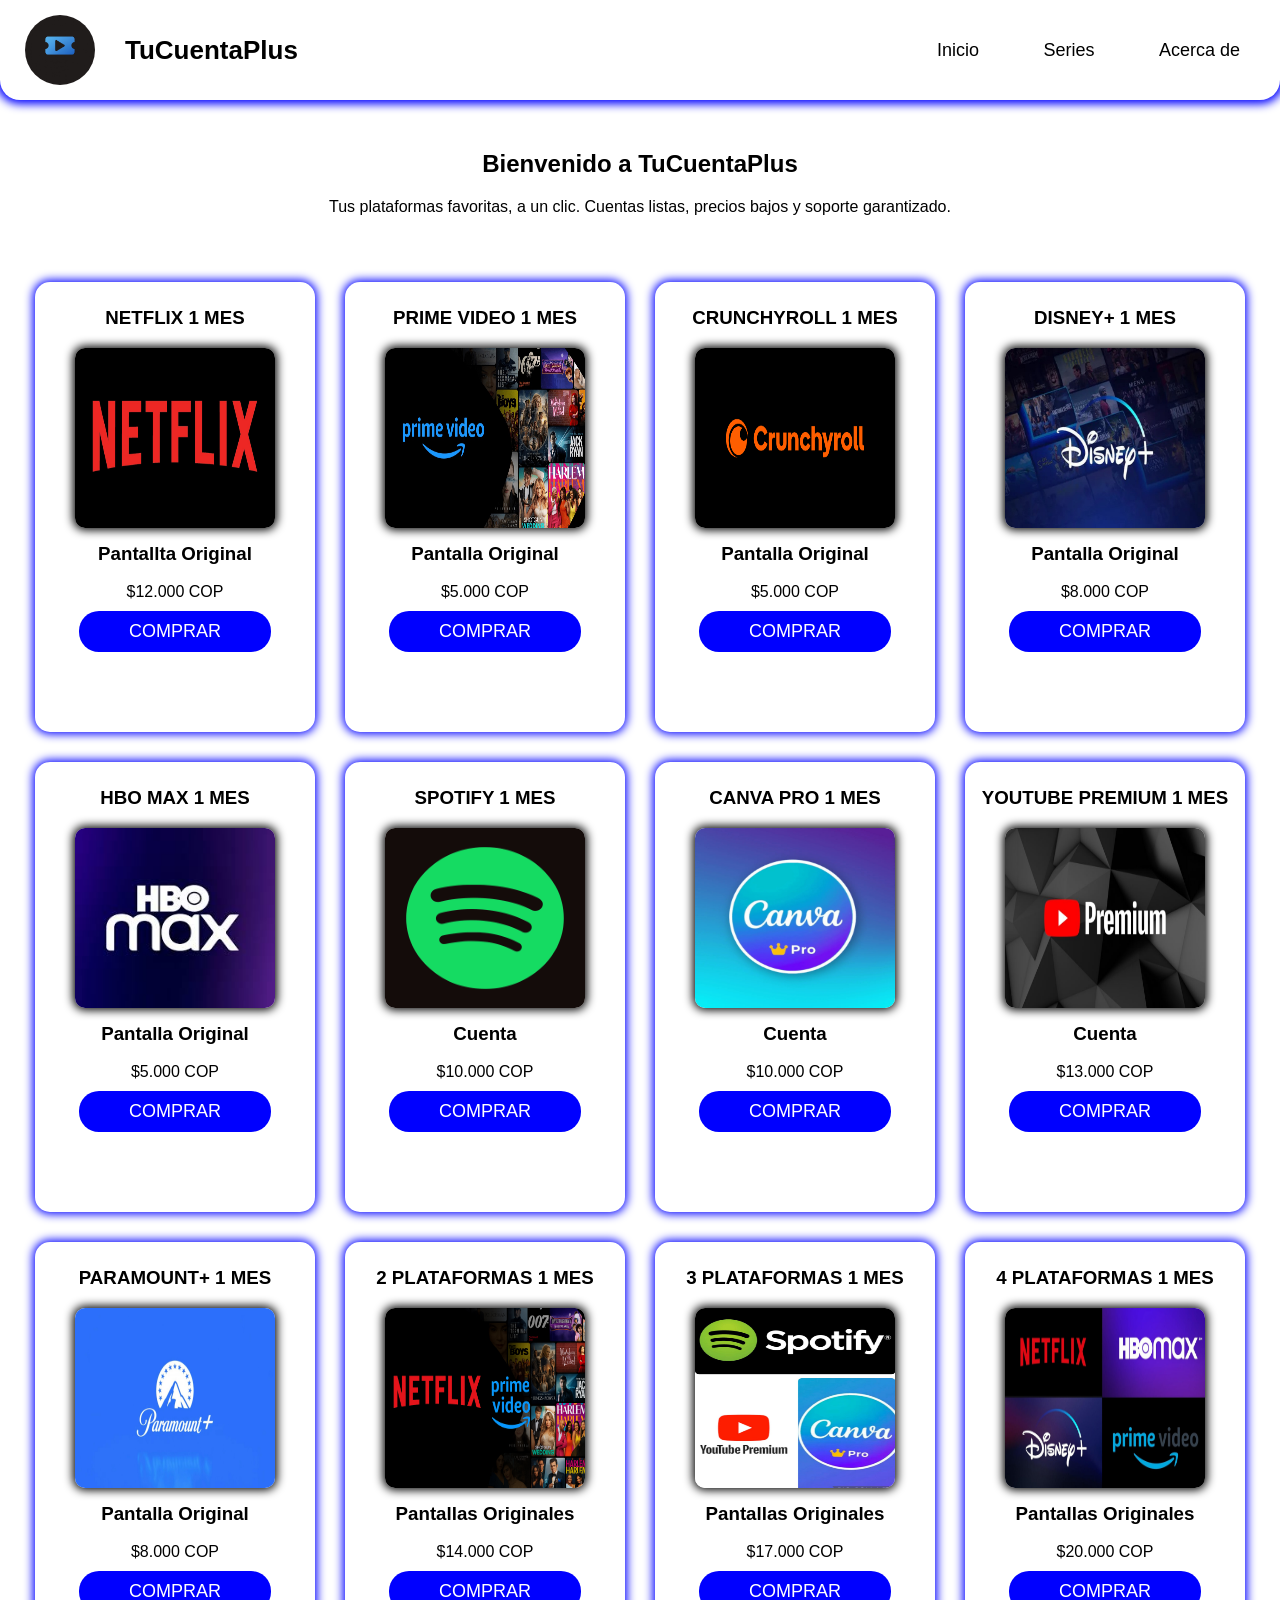
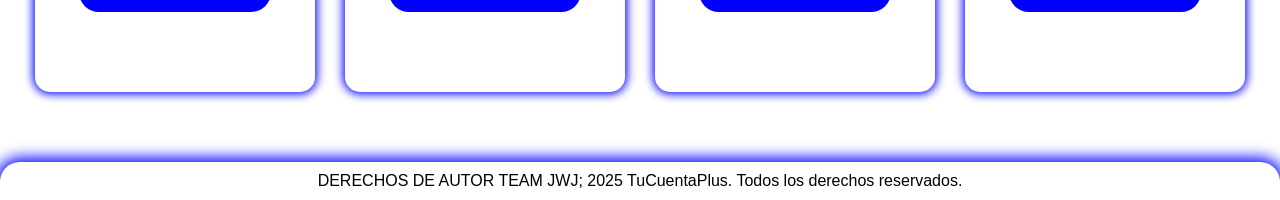
<file: index.html>
<!DOCTYPE html>
<html lang="es">

<head>
  <meta charset="UTF-8" />
  <meta name="viewport" content="width=device-width, initial-scale=1.0" />
  <title>TuCuentaPlus</title>
  <link rel="stylesheet" href="estilos/styles.css" />
</head>

<body>
  <header class="encabezado">
    <div class="logo">
      <img class="logoImg" src="imagenes/LogoA.jpg" alt="ImagenLogo" />
      <h1>TuCuentaPlus</h1>
    </div>

    <nav class="menu">
      <ul>
        <li><a href="index.html">Inicio</a></li>
        <li><a href="paginas/series.html">Series</a></li>
        <li><a href="paginas/acercaDe.html">Acerca de</a></li>
      </ul>
    </nav>
  </header>

  <main>
    <section class="principal">
      <h1>Bienvenido a TuCuentaPlus</h1>
      <p>
        Tus plataformas favoritas, a un clic. Cuentas listas, precios bajos y
        soporte garantizado.
      </p>
    </section>

    <section class="contenedor-cajas">
      <div class="cajas">
        <h3>NETFLIX 1 MES</h3>
        <img class="imagen" src="imagenes/netflix.png" alt="Netflix" />
        <h3>Pantallta Original</h3>
        <p>$12.000 COP</p>

        <p class="boton-compra">
          <a href="https://wa.me/+573138692075">COMPRAR</a>
        </p>
      </div>

      <div class="cajas">
        <h3>PRIME VIDEO 1 MES</h3>
        <img class="imagen" src="imagenes/primeVideo.jpeg" alt="Prime Video" />
        <h3>Pantalla Original</h3>
        <p>$5.000 COP</p>

        <p class="boton-compra">
          <a href="https://wa.me/+573138692075">COMPRAR</a>
        </p>
      </div>

      <div class="cajas">
        <h3>CRUNCHYROLL 1 MES</h3>
        <img class="imagen" src="imagenes/crunchyroll.jpeg" alt="Crunchyroll" />
        <h3>Pantalla Original</h3>
        <p>$5.000 COP</p>

        <p class="boton-compra">
          <a href="https://wa.me/+573138692075">COMPRAR</a>
        </p>
      </div>

      <div class="cajas">
        <h3>DISNEY+ 1 MES</h3>
        <img class="imagen" src="imagenes/disneyPlus.jpeg" alt="Disney+" />
        <h3>Pantalla Original</h3>
        <p>$8.000 COP</p>

        <p class="boton-compra">
          <a href="https://wa.me/+573138692075">COMPRAR</a>
        </p>
      </div>

      <div class="cajas">
        <h3>HBO MAX 1 MES</h3>
        <img class="imagen" src="imagenes/HBOmax.jpeg" alt="HBO Max" />
        <h3>Pantalla Original</h3>
        <p>$5.000 COP</p>

        <p class="boton-compra">
          <a href="https://wa.me/+573138692075">COMPRAR</a>
        </p>
      </div>

      <div class="cajas">
        <h3>SPOTIFY 1 MES</h3>
        <img class="imagen" src="imagenes/spotifyPremium.jpeg" alt="Spotify" />
        <h3>Cuenta</h3>
        <p>$10.000 COP</p>

        <p class="boton-compra">
          <a href="https://wa.me/+573138692075">COMPRAR</a>
        </p>
      </div>

      <div class="cajas">
        <h3>CANVA PRO 1 MES</h3>
        <img class="imagen" src="imagenes/CanvaPro.jpeg" alt="Canva Pro" />
        <h3>Cuenta</h3>
        <p>$10.000 COP</p>

        <p class="boton-compra">
          <a href="https://wa.me/+573138692075">COMPRAR</a>
        </p>
      </div>

      <div class="cajas">
        <h3>YOUTUBE PREMIUM 1 MES</h3>
        <img class="imagen" src="imagenes/youtubePremium.jpeg" alt="YouTube Premium" />
        <h3>Cuenta</h3>
        <p>$13.000 COP </p>

        <p class="boton-compra">
          <a href="https://wa.me/+573138692075">COMPRAR</a>
        </p>
      </div>

      <div class="cajas">
        <h3>PARAMOUNT+ 1 MES</h3>
        <img class="imagen" src="imagenes/paramount+.jpeg" alt="Paramount+" />
        <h3>Pantalla Original</h3>
        <p>$8.000 COP</p>

        <p class="boton-compra">
          <a href="https://wa.me/+573138692075">COMPRAR</a>
        </p>
      </div>

      <div class="cajas">
        <h3>2 PLATAFORMAS 1 MES</h3>
        <img class="imagen" src="imagenes/net-prime.png" alt="Paramount+" />
        <h3>Pantallas Originales</h3>
        <p>$14.000 COP </p>

        <p class="boton-compra">
          <a href="https://wa.me/+573138692075">COMPRAR</a>
        </p>
      </div>
      <div class="cajas">
        <h3>3 PLATAFORMAS 1 MES</h3>
        <img class="imagen" src="imagenes/3pla.jpeg" alt="Paramount+" />
        <h3>Pantallas Originales</h3>
        <p>$17.000 COP</p>

        <p class="boton-compra">
          <a href="https://wa.me/+573138692075">COMPRAR</a>
        </p>
      </div>
      <div class="cajas">
        <h3>4 PLATAFORMAS 1 MES</h3>
        <img class="imagen" src="imagenes/4pla.jpeg" alt="Paramount+" />
        <h3>Pantallas Originales</h3>
        <p>$20.000 COP</p>

        <p class="boton-compra">
          <a href="https://wa.me/+573138692075">COMPRAR</a>
        </p>
      </div>



    </section>
  </main>
  <footer>
    DERECHOS DE AUTOR TEAM JWJ; 2025 TuCuentaPlus. Todos los derechos
    reservados.
  </footer>
</body>

</html>
</file>
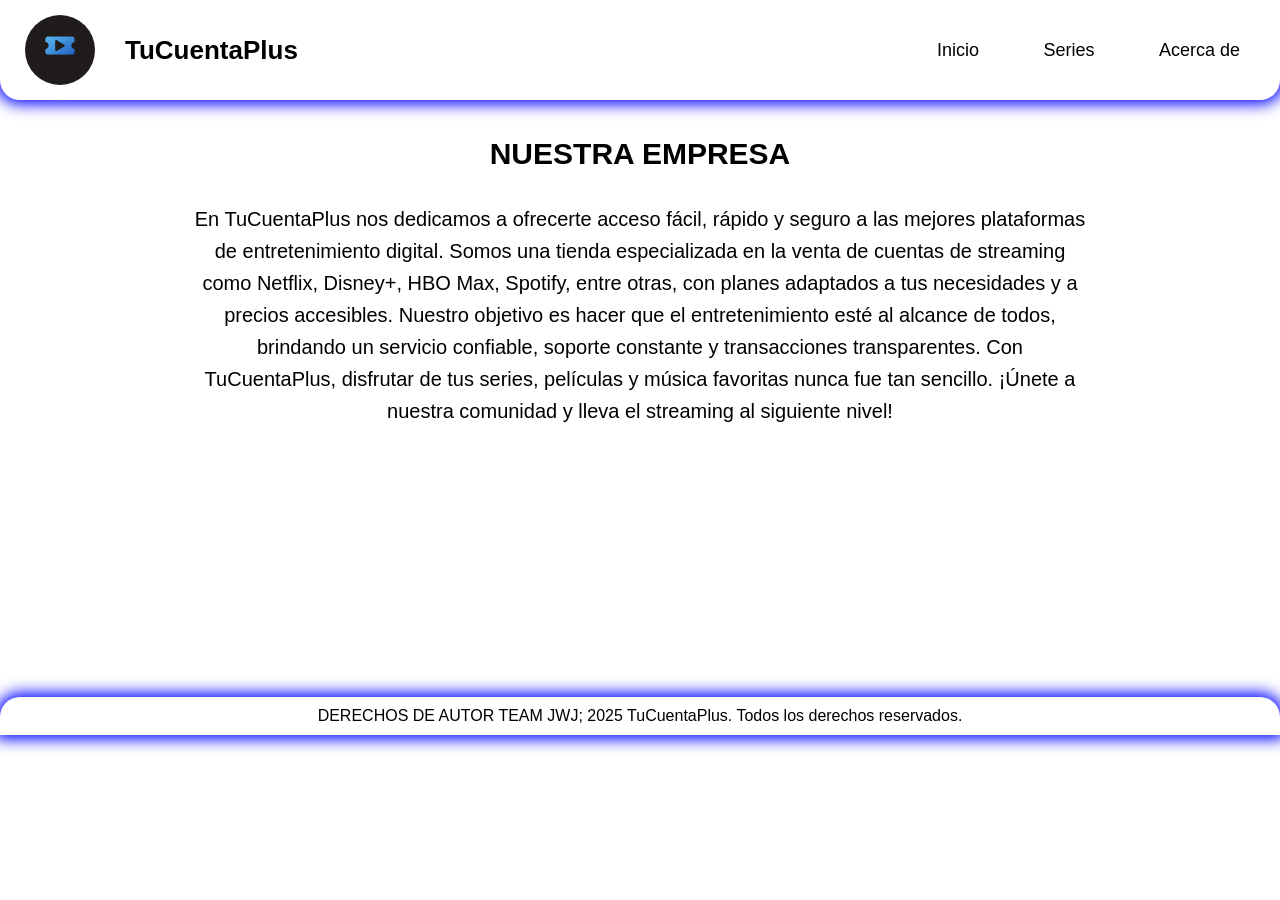
<file: paginas/acercaDe.html>
<!DOCTYPE html>
<html lang="en">

<head>
  <meta charset="UTF-8" />
  <meta name="viewport" content="width=device-width, initial-scale=1.0" />
  <title>TuCuentaPlus</title>
  <link rel="stylesheet" href="/estilos/stylesCuentas.css" />
</head>

<body>
  <header class="encabezado">
    <div class="logo">
      <img class="logoImg" src="/imagenes/LogoA.jpg" alt="ImagenLogo" />
      <h1>TuCuentaPlus</h1>
    </div>

    <nav class="menu">
      <ul>
        <li><a href="/index.html">Inicio</a></li>
        <li><a href="/paginas/series.html">Series</a></li>
        <li><a href="/paginas/acercaDe.html">Acerca de</a></li>
      </ul>
    </nav>
  </header>

  <main>
  <section class="principal">
    <h1 class="titulo">NUESTRA EMPRESA</h1>
    <p>
      En TuCuentaPlus nos dedicamos a ofrecerte acceso fácil, rápido y seguro
      a las mejores plataformas de entretenimiento digital. Somos una tienda
      especializada en la venta de cuentas de streaming como Netflix,
      Disney+, HBO Max, Spotify, entre otras, con planes adaptados a tus
      necesidades y a precios accesibles. Nuestro objetivo es hacer que el
      entretenimiento esté al alcance de todos, brindando un servicio
      confiable, soporte constante y transacciones transparentes. Con
      TuCuentaPlus, disfrutar de tus series, películas y música favoritas
      nunca fue tan sencillo. ¡Únete a nuestra comunidad y lleva el
      streaming al siguiente nivel!
    </p>
    
  </section>
</main>

  <footer>
    DERECHOS DE AUTOR TEAM JWJ; 2025 TuCuentaPlus. Todos los derechos
    reservados.
  </footer>
</body>

</html>
</file>
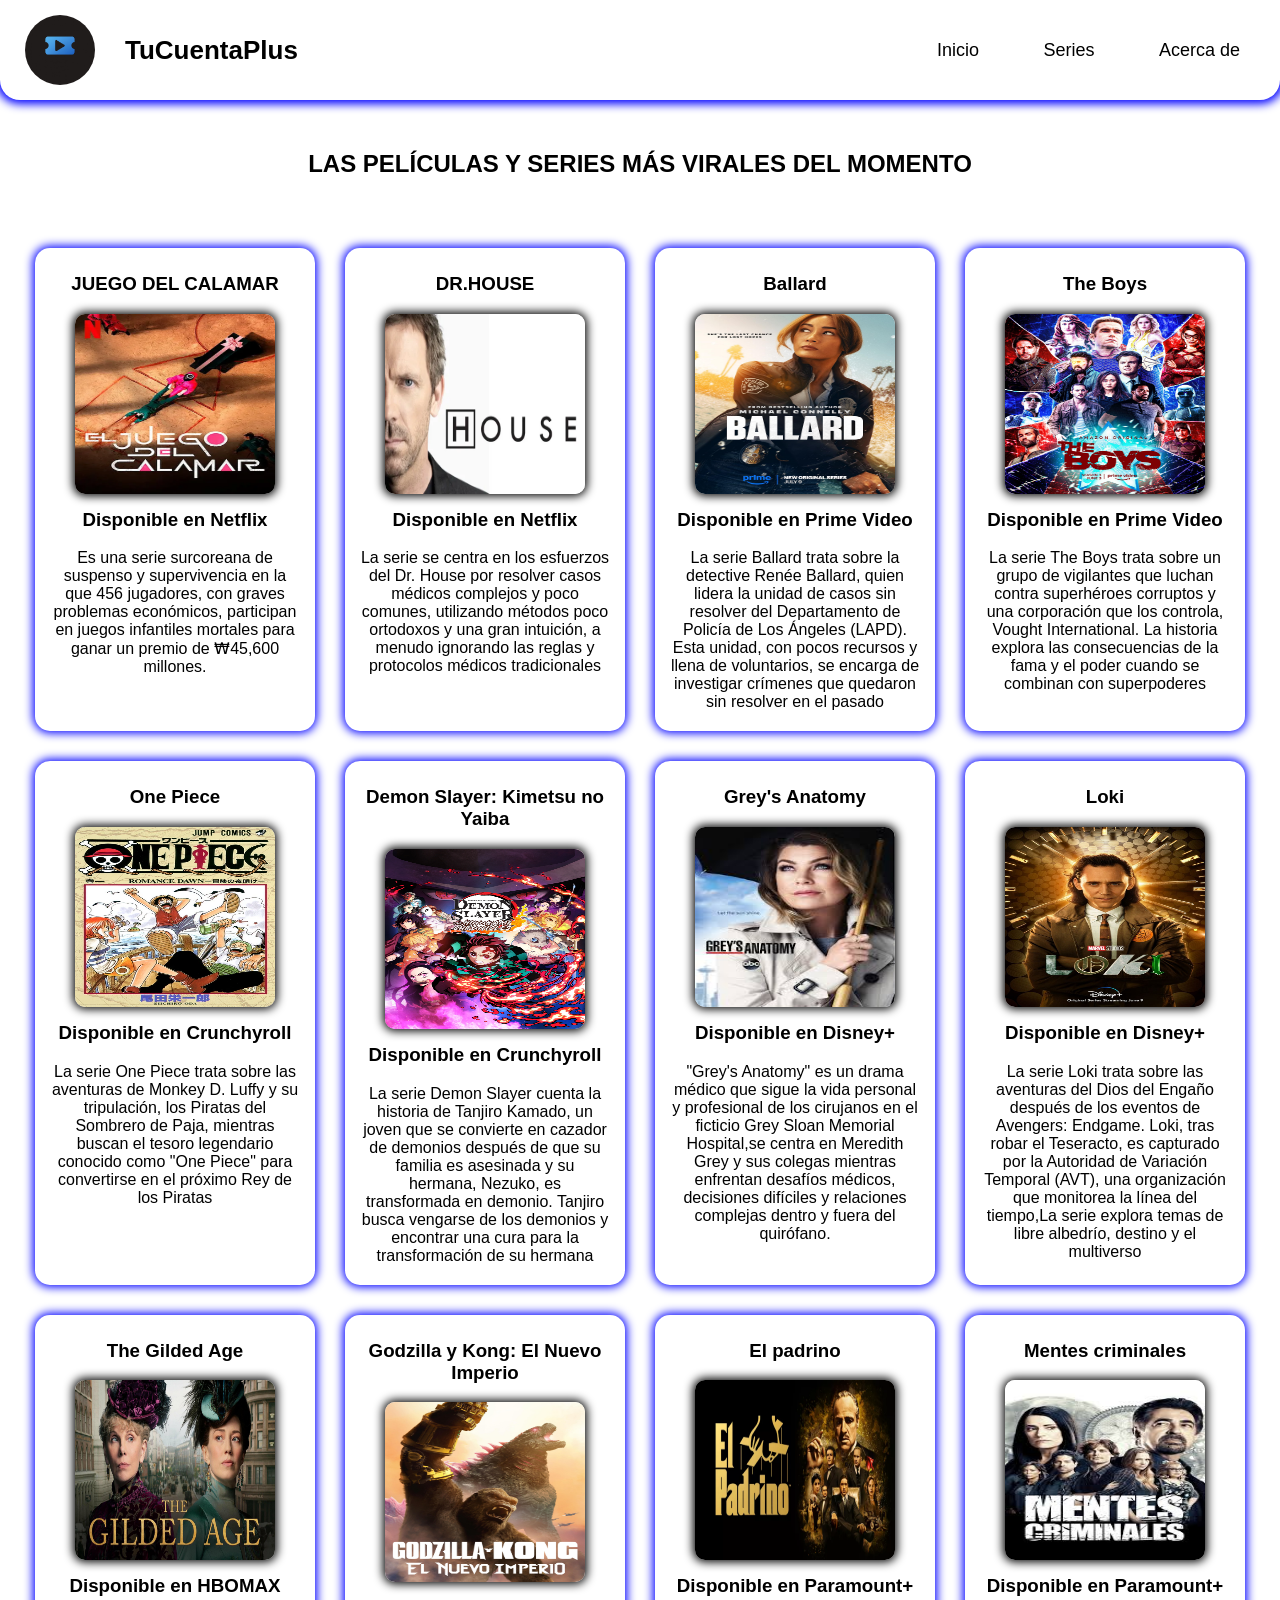
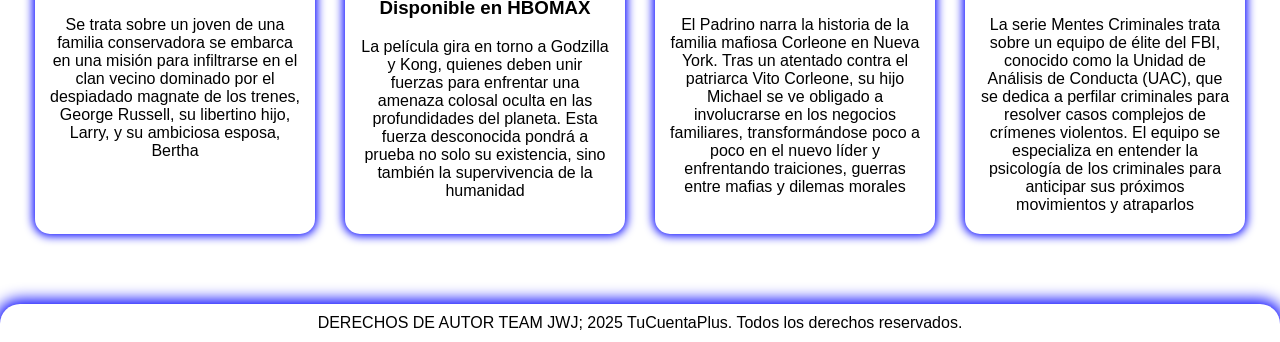
<file: paginas/series.html>
﻿<!DOCTYPE html>
<html lang="es">

<head>
    <meta charset="UTF-8" />
    <meta name="viewport" content="width=device-width, initial-scale=1.0" />
    <title>TuCuentaPlus</title>
    <link rel="stylesheet" href="/estilos/styles.css" />
</head>

<body>
    <header class="encabezado">
        <div class="logo">
            <img class="logoImg" src="/imagenes/LogoA.jpg" alt="ImagenLogo" />
            <h1>TuCuentaPlus</h1>
        </div>

        <nav class="menu">
            <ul>
                <li><a href="/index.html">Inicio</a></li>
                <li><a href="/paginas/series.html">Series</a></li>
                <li><a href="/paginas/acercaDe.html">Acerca de</a></li>
            </ul>
        </nav>
    </header>

    <main>
        <section class="principal">
            <h1>LAS PELÍCULAS Y SERIES MÁS VIRALES DEL MOMENTO</h1>
        </section>

        <section class="contenedor-cajas">
            <div class="cajas">
                <h3>JUEGO DEL CALAMAR</h3>
                <img class="imagen" src="/imagenes/cal.webp" alt="Netflix" />
                <h3>Disponible en Netflix</h3>
                <p>Es una serie surcoreana de suspenso y supervivencia en la que 456 jugadores, con graves problemas
                    económicos, participan en juegos infantiles mortales para ganar un premio de ₩45,600 millones.</p>
            </div>

            <div class="cajas">
                <h3>DR.HOUSE</h3>
                <img class="imagen" src="/imagenes/house.webp" alt="Prime Video" />
                <h3>Disponible en Netflix</h3>
                <p> La serie se centra en los esfuerzos del Dr. House por resolver casos médicos complejos y poco
                    comunes, utilizando métodos poco ortodoxos y una gran intuición, a menudo ignorando las reglas y
                    protocolos médicos tradicionales</p>

            </div>

            <div class="cajas">
                <h3>Ballard</h3>
                <img class="imagen" src="/imagenes/ballard.jpg" alt="Crunchyroll" />
                <h3>Disponible en Prime Video</h3>
                <p>La serie Ballard trata sobre la detective Renée Ballard, quien lidera la unidad de casos sin
                    resolver del Departamento de Policía de Los Ángeles (LAPD). Esta unidad, con pocos recursos y llena
                    de voluntarios, se encarga de investigar crímenes que quedaron sin resolver en el pasado</p>


            </div>

            <div class="cajas">
                <h3>The Boys</h3>
                <img class="imagen" src="/imagenes/boys.jpg" alt="Disney+" />
                <h3>Disponible en Prime Video</h3>
                <p>La serie The Boys trata sobre un grupo de vigilantes que luchan contra superhéroes corruptos y una
                    corporación que los controla, Vought International. La historia explora las consecuencias de la fama
                    y el poder cuando se combinan con superpoderes</p>


            </div>

            <div class="cajas">
                <h3>One Piece</h3>
                <img class="imagen" src="/imagenes/oneP.webp" alt="HBO Max" />
                <h3>Disponible en Crunchyroll</h3>
                <p>La serie One Piece trata sobre las aventuras de Monkey D. Luffy y su tripulación, los Piratas del
                    Sombrero de Paja, mientras buscan el tesoro legendario conocido como "One Piece" para convertirse en
                    el próximo Rey de los Piratas</p>


            </div>

            <div class="cajas">
                <h3>Demon Slayer: Kimetsu no Yaiba</h3>
                <img class="imagen" src="/imagenes/demon.webp" alt="Spotify" />
                <h3>Disponible en Crunchyroll</h3>
                <p>La serie Demon Slayer cuenta la historia de Tanjiro Kamado, un joven que se
                    convierte en cazador de demonios después de que su familia es asesinada y su hermana, Nezuko, es
                    transformada en demonio. Tanjiro busca vengarse de los demonios y encontrar una cura para la
                    transformación de su hermana</p>


            </div>

            <div class="cajas">
                <h3>Grey's Anatomy</h3>
                <img class="imagen" src="/imagenes/grey.jpg" alt="Canva Pro" />
                <h3>Disponible en Disney+</h3>
                <p>"Grey's Anatomy" es un drama médico que sigue la vida personal y profesional de los cirujanos en el
                    ficticio Grey Sloan Memorial Hospital,se centra en Meredith Grey y sus colegas mientras enfrentan
                    desafíos médicos, decisiones difíciles y relaciones complejas dentro y fuera del quirófano. </p>


            </div>

            <div class="cajas">
                <h3>Loki</h3>
                <img class="imagen" src="/imagenes/loki.jpg" alt="YouTube Premium" />
                <h3>Disponible en Disney+</h3>
                <p>La serie Loki trata sobre las aventuras del Dios del Engaño después de los eventos de Avengers:
                    Endgame. Loki, tras robar el Teseracto, es capturado por la Autoridad de Variación Temporal (AVT),
                    una organización que monitorea la línea del tiempo,La serie explora temas de libre albedrío, destino
                    y el multiverso</p>


            </div>

            <div class="cajas">
                <h3>The Gilded Age</h3>
                <img class="imagen" src="/imagenes/The Gilded.jpg" alt="Paramount+" />
                <h3>Disponible en HBOMAX</h3>
                <p> Se trata sobre un joven de una familia conservadora se embarca en una misión para infiltrarse en el
                    clan vecino
                    dominado por el despiadado magnate de los trenes, George Russell, su libertino hijo, Larry, y su
                    ambiciosa esposa, Bertha</p>


            </div>

            <div class="cajas">
                <h3>Godzilla y Kong: El Nuevo Imperio</h3>
                <img class="imagen" src="/imagenes/godKong.jpg" alt="Paramount+" />
                <h3>Disponible en HBOMAX</h3>
                <p> La película gira en torno a Godzilla y Kong, quienes deben unir fuerzas para enfrentar una amenaza
                    colosal oculta en las profundidades del planeta. Esta fuerza desconocida pondrá a prueba no solo su
                    existencia, sino también la supervivencia de la humanidad</p>

            </div>

            <div class="cajas">
                <h3>El padrino</h3>
                <img class="imagen" src="/imagenes/padrino.webp" alt="Paramount+" />
                <h3>Disponible en Paramount+</h3>
                <p>El Padrino narra la historia de la familia mafiosa Corleone en Nueva York. Tras un atentado contra
                    el patriarca Vito Corleone, su hijo Michael se ve obligado a involucrarse en los negocios
                    familiares, transformándose poco a poco en el nuevo líder y enfrentando traiciones, guerras entre
                    mafias y dilemas morales</p>

            </div>


            <div class="cajas">
                <h3>Mentes criminales</h3>
                <img class="imagen" src="/imagenes/mentesCri.jpg" alt="Paramount+" />
                <h3>Disponible en Paramount+</h3>
                <p>La serie Mentes Criminales trata sobre un equipo de élite del FBI, conocido como la Unidad de
                    Análisis de Conducta (UAC), que se dedica a perfilar criminales para resolver casos complejos de
                    crímenes violentos. El equipo se especializa en entender la psicología de los criminales para
                    anticipar sus próximos movimientos y atraparlos</p>

            </div>
        </section>
    </main>
    <footer>
        DERECHOS DE AUTOR TEAM JWJ; 2025 TuCuentaPlus. Todos los derechos
        reservados.
    </footer>
</body>

</html>
</file>
<file: estilos/styles.css>
body {
  margin: 0;
  padding: 0;
  background-color: white;
  color: black;
  font-family: Arial, sans-serif;
}

.encabezado {
  background-color: white;
  color: black;
  padding: 10px 20px;
  height: 80px;
  border-radius: 0 0 20px 20px;
  box-shadow: 0 0 10px 4px blue;
  align-items: center;
}

.logo {
  display: flex;
  align-items: center;
  float: left;
}

.logo h1 {
  margin: 0 0 0 25px;
  color: black;
  font-size: 26px;
}

.logoImg {
  width: 70px;
  height: 70px;
  border-radius: 50%;
  padding: 5px;
  align-items: center;
}

.menu {
  float: right;
  line-height: 80px;
}

.menu ul {
  list-style: none;
  padding: 0;
  margin: 0;
}

.menu ul li {
  display: inline-block;
  margin-left: 20px;
}

.menu ul li a {
  text-decoration: none;
  color: black;
  padding: 10px 20px;
  font-size: 18px;
}

.menu ul li:hover a {
  background-color: blue;
  border-radius: 20px;
  color: white;
}

.principal {
  padding: 30px 20px;
  text-align: center;
}

.contenedor-cajas {
  display: flex;
  flex-wrap: wrap;
  justify-content: center;
  gap: 30px;
  padding: 20px;
}

.cajas {
  background-color: white;
  width: 280px;
  min-height: 450px;
  border-radius: 15px;
  box-shadow: 0 0 10px 2px blue;
  text-align: center;
  padding: 15px;
  box-sizing: border-box;
  transition: transform 0.3s ease;
  overflow-y: auto;
}

.cajas:hover {
  transform: scale(1.05);
}

.cajas h3 {
  margin-top: 10px;
}

.imagen {
  width: 80%;
  height: 180px;
  margin: 15px auto;
  display: block;
  border-radius: 10px;
  box-shadow: 0 0 10px 2px black;
}

.cajas p {
  margin-top: 10px;
  margin-bottom: 5px;
}

.boton-compra {
  margin-top: 18px;
}

.boton-compra a {
  text-decoration: none;
  background-color: blue;
  color: white;
  padding: 10px 50px;
  font-size: 18px;
  border-radius: 20px;
  display: inline-block;
}

.boton-compra a:hover {
  background-color: black;
  color: white;
  box-shadow: 0 0 2px 1px blue;
}

footer {
  background-color: white;
  color: black;
  padding: 10px 20px;
  height: 50%;
  margin-top: 50px;
  text-align: center;
  border-radius: 20px 20px 0 0;
  box-shadow: 0 0 15px 4px blue;
}

@media (max-width: 768px) {
  .logo h1 {
    font-size: 10px;
    margin-top: 13px;
  }

  .logoImg {
    width: 40px;
    height: 40px;
    margin-top: 12px;
  }

  .menu ul li a {
    font-size: 10px;
  }

  .principal {
    font-size: 14px;
  }
}
</file>
<file: estilos/stylesCuentas.css>
body {
  margin: 0;
  padding: 0;
  background-color: white;
  color: black;
  font-family: Arial, sans-serif;
}

.encabezado {
  background-color: white;
  color: black;
  padding: 10px 20px;
  height: 80px;
  border-radius: 0 0 20px 20px;
  box-shadow: 0 0 15px 4px blue;
}

.logo {
  display: flex;
  align-items: center;
  float: left;
}

.logo h1 {
  margin: 0 0 0 25px;
  color: black;
  font-size: 26px;
  line-height: normal;
}

.logoImg {
  width: 70px;
  height: 70px;
  border-radius: 50%;
  box-shadow: 0 0 10px 2px white;
  padding: 5px;
}

.menu {
  float: right;
  line-height: 80px;
}

.menu ul {
  list-style: none;
  padding: 0;
  margin: 0;
}

.menu ul li {
  display: inline-block;
  margin-left: 20px;
}

.menu ul li a {
  text-decoration: none;
  color: black;
  padding: 10px 20px;
  font-size: 18px;
}

.menu ul li:hover a {
  background-color: blue;
  border-radius: 20px;
  color: white;
  box-shadow: 0 0 8px 2px white;
}

.principal {
  max-width: 900px;         
  margin: 30px auto;        
  padding: 0 20px;         
  text-align: center;
  font-size: 20px;
  line-height: 1.6;         
}


footer {
  background-color: white;
  color: black;
  padding: 10px 20px;
  margin-top: 270px;
  text-align: center;
  border-radius: 20px 20px 0 0;
  box-shadow: 0 0 15px 4px blue;
}

@media (max-width: 768px) {
  .logo h1 {
    font-size: 10px;
    margin-top: 13px;
  }

  .logoImg {
    width: 40px;
    height: 40px;
    margin-top: 8px;
  }

  .menu ul li a {
    font-size: 10px;
  }

  .principal {
    font-size: 14px;
  }
}
</file>
